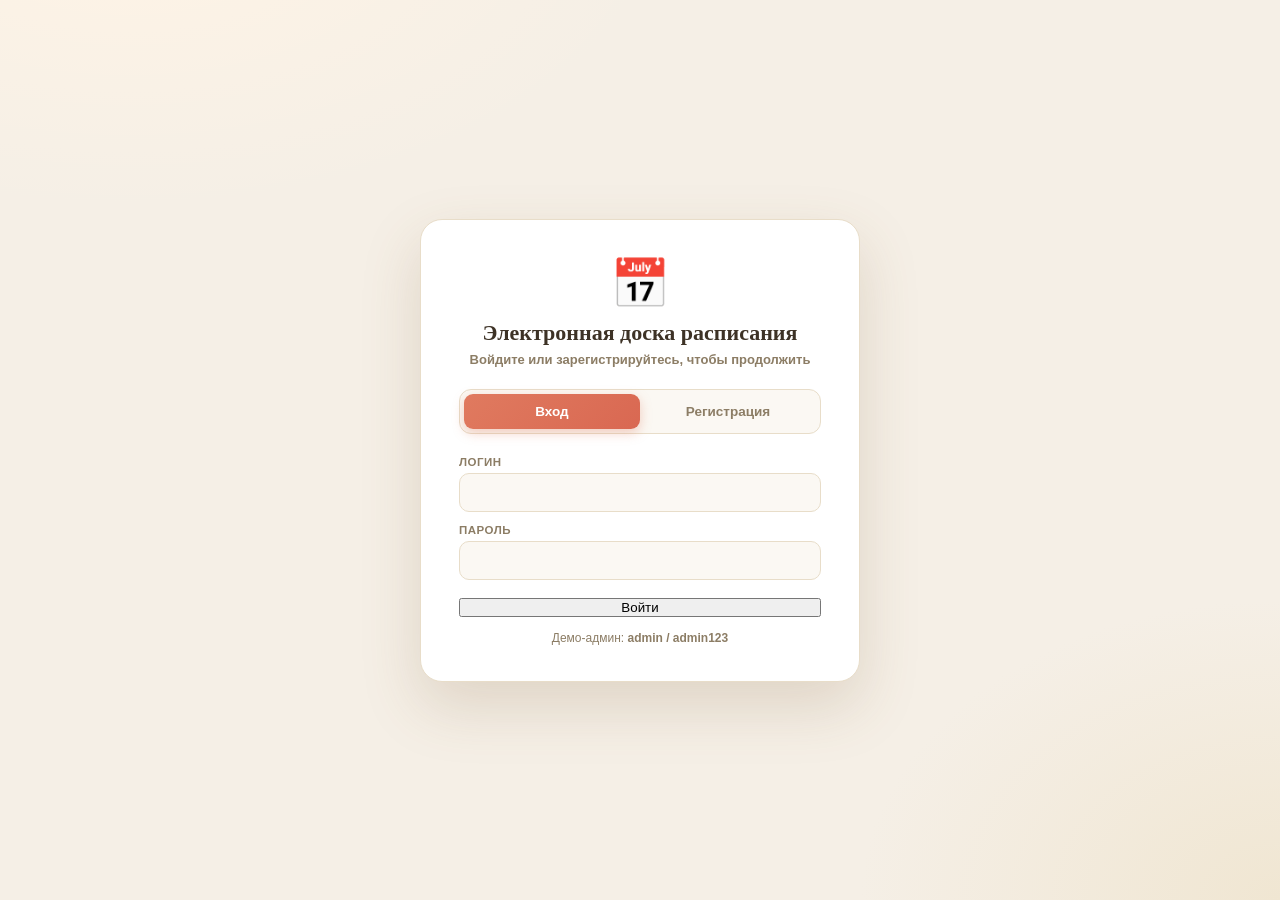
<file: templates/login.html>
<!DOCTYPE html>
<html lang="ru">
<head>
<meta charset="UTF-8">
<title>Вход — Расписание</title>
<link rel="stylesheet" href="/static/css/style.css">
<link rel="stylesheet" href="/static/css/admin.css">
</head>
<body class="auth-body">

<div class="auth-card">
    <div class="auth-logo">📅</div>
    <h1 class="auth-title">Электронная доска расписания</h1>
    <p class="auth-subtitle">Войдите или зарегистрируйтесь, чтобы продолжить</p>

    <div class="auth-tabs">
        <button class="auth-tab active" data-tab="login">Вход</button>
        <button class="auth-tab" data-tab="register">Регистрация</button>
    </div>

    <form id="form-login" class="auth-form">
        <label>Логин<input type="text" id="login-username" required autocomplete="username"></label>
        <label>Пароль<input type="password" id="login-password" required autocomplete="current-password"></label>
        <button type="submit" class="btn btn-primary btn-block">Войти</button>
        <p class="auth-hint">Демо-админ: <b>admin / admin123</b></p>
    </form>

    <form id="form-register" class="auth-form hidden">
        <label>ФИО<input type="text" id="reg-fullname" placeholder="Иванов Иван"></label>
        <label>Логин<input type="text" id="reg-username" required autocomplete="username"></label>
        <label>Пароль<input type="password" id="reg-password" required autocomplete="new-password" minlength="4"></label>
        <button type="submit" class="btn btn-primary btn-block">Зарегистрироваться</button>
        <p class="auth-hint">После регистрации вы получите роль «студент» — только просмотр расписания.</p>
    </form>

    <p id="auth-error" class="auth-error hidden"></p>
</div>

<script>
const tabs = document.querySelectorAll('.auth-tab');
const formLogin = document.getElementById('form-login');
const formReg = document.getElementById('form-register');
const errorEl = document.getElementById('auth-error');

tabs.forEach(t => t.addEventListener('click', () => {
    tabs.forEach(x => x.classList.remove('active'));
    t.classList.add('active');
    if (t.dataset.tab === 'login') {
        formLogin.classList.remove('hidden');
        formReg.classList.add('hidden');
    } else {
        formLogin.classList.add('hidden');
        formReg.classList.remove('hidden');
    }
    errorEl.classList.add('hidden');
}));

function showError(msg) {
    errorEl.textContent = msg;
    errorEl.classList.remove('hidden');
}

formLogin.addEventListener('submit', async e => {
    e.preventDefault();
    const body = {
        username: document.getElementById('login-username').value,
        password: document.getElementById('login-password').value
    };
    const res = await fetch('/login', {
        method: 'POST',
        headers: {'Content-Type': 'application/json'},
        body: JSON.stringify(body)
    });
    const data = await res.json().catch(() => ({}));
    if (!res.ok) { showError(data.error || 'Ошибка входа'); return; }
    window.location.href = data.role === 'admin' ? '/admin' : '/';
});

formReg.addEventListener('submit', async e => {
    e.preventDefault();
    const body = {
        username: document.getElementById('reg-username').value,
        password: document.getElementById('reg-password').value,
        full_name: document.getElementById('reg-fullname').value
    };
    const res = await fetch('/register', {
        method: 'POST',
        headers: {'Content-Type': 'application/json'},
        body: JSON.stringify(body)
    });
    const data = await res.json().catch(() => ({}));
    if (!res.ok) { showError(data.error || 'Ошибка регистрации'); return; }
    window.location.href = '/';
});
</script>
</body>
</html>
</file>
<file: static/css/style.css>
* { box-sizing: border-box; margin: 0; padding: 0; }

body {
    font-family: 'Segoe UI', Tahoma, sans-serif;
    background: #f4f6f8;
    color: #2c3e50;
    height: 100vh;
    display: flex;
    flex-direction: column;
}

header {
    background: #2c3e50;
    color: white;
    padding: 14px 24px;
    display: flex;
    justify-content: space-between;
    align-items: center;
    box-shadow: 0 2px 6px rgba(0,0,0,0.15);
}

header h1 { font-size: 20px; }

.controls button {
    background: #3498db;
    color: white;
    border: none;
    padding: 9px 14px;
    margin-left: 8px;
    border-radius: 6px;
    cursor: pointer;
    font-size: 14px;
    transition: background 0.2s;
}
.controls button:hover { background: #2980b9; }

main {
    flex: 1;
    display: flex;
    overflow: hidden;
}

#board-container {
    flex: 1;
    overflow: auto;
    padding: 16px;
}

#week-switch {
    margin-bottom: 12px;
}
.week-btn {
    padding: 8px 16px;
    margin-right: 6px;
    border: 1px solid #ccc;
    background: white;
    border-radius: 6px;
    cursor: pointer;
}
.week-btn.active { background: #3498db; color: white; border-color: #3498db; }

/* Таблица */
table.schedule {
    border-collapse: collapse;
    width: 100%;
    min-width: 900px;
    background: white;
    box-shadow: 0 2px 8px rgba(0,0,0,0.08);
    border-radius: 8px;
    overflow: hidden;
}

table.schedule th, table.schedule td {
    border: 1px solid #e1e6ea;
    padding: 6px;
    vertical-align: top;
}

table.schedule thead th {
    background: #34495e;
    color: white;
    font-size: 14px;
    text-align: center;
    padding: 10px 6px;
}

table.schedule .day-cell {
    background: #ecf0f1;
    font-weight: 600;
    text-align: center;
    writing-mode: horizontal-tb;
    width: 90px;
    font-size: 13px;
}

table.schedule .pair-cell {
    background: #f8f9fa;
    text-align: center;
    font-weight: 600;
    width: 70px;
    color: #7f8c8d;
}

.cell {
    min-height: 90px;
    min-width: 160px;
    background: #fdfdfd;
    border-radius: 6px;
    padding: 4px;
    transition: background 0.15s;
}
.cell.drag-over {
    background: #d6eaff;
    outline: 2px dashed #3498db;
}

/* Карточка занятия */
.card {
    background: white;
    border-left: 6px solid #3498db;
    border-radius: 6px;
    padding: 8px 10px;
    margin-bottom: 6px;
    box-shadow: 0 1px 4px rgba(0,0,0,0.12);
    cursor: grab;
    font-size: 12px;
    line-height: 1.35;
    transition: transform 0.1s, box-shadow 0.1s;
}
.card:hover { box-shadow: 0 3px 10px rgba(0,0,0,0.18); }
.card:active { cursor: grabbing; }

.card .teacher {
    font-weight: 700;
    font-size: 12.5px;
    color: #2c3e50;
    margin-bottom: 2px;
}
.card .subject {
    font-weight: 600;
    color: #34495e;
    margin-bottom: 4px;
}
.card .week-info {
    font-size: 11px;
    color: #555;
    margin-bottom: 2px;
}
.card .room {
    font-size: 11px;
    color: #888;
    margin-top: 3px;
    font-style: italic;
}

/* Боковая панель */
#sidebar {
    width: 300px;
    background: white;
    border-left: 1px solid #e1e6ea;
    overflow-y: auto;
    padding: 16px;
}
#sidebar h2 { font-size: 15px; margin-bottom: 10px; color: #34495e; }

.teacher-item {
    border: 1px solid #e1e6ea;
    border-radius: 8px;
    margin-bottom: 10px;
    overflow: hidden;
}
.teacher-header {
    padding: 10px;
    color: white;
    cursor: pointer;
    font-weight: 600;
    font-size: 13px;
    display: flex;
    justify-content: space-between;
    align-items: center;
}
.teacher-header:hover { filter: brightness(1.1); }

.subjects-list {
    display: none;
    padding: 6px 10px 10px;
    background: #fafbfc;
}
.subjects-list.open { display: block; }

.subject-card {
    padding: 8px 10px;
    margin: 5px 0;
    background: white;
    border: 1px solid #e1e6ea;
    border-radius: 6px;
    cursor: grab;
    font-size: 12.5px;
    transition: all 0.15s;
}
.subject-card:hover {
    border-color: #3498db;
    background: #eaf4fd;
}

/* Модальное окно */
.modal {
    position: fixed;
    inset: 0;
    background: rgba(0,0,0,0.5);
    display: flex;
    justify-content: center;
    align-items: center;
    z-index: 1000;
}
.modal.hidden { display: none; }

.modal-content {
    background: white;
    padding: 22px 26px;
    border-radius: 10px;
    width: 460px;
    max-height: 90vh;
    overflow-y: auto;
    box-shadow: 0 10px 30px rgba(0,0,0,0.3);
}
.modal-content h2 { margin-bottom: 16px; font-size: 18px; }

.modal-content form label {
    display: block;
    margin-bottom: 10px;
    font-size: 13px;
    font-weight: 600;
    color: #34495e;
}
.modal-content form select,
.modal-content form input {
    width: 100%;
    padding: 7px 9px;
    margin-top: 4px;
    border: 1px solid #ccc;
    border-radius: 5px;
    font-size: 13px;
}

.modal-actions {
    display: flex;
    justify-content: flex-end;
    gap: 8px;
    margin-top: 16px;
}
.modal-actions button {
    padding: 8px 16px;
    border: none;
    border-radius: 6px;
    cursor: pointer;
    font-size: 13px;
    background: #3498db;
    color: white;
}
.modal-actions button:hover { background: #2980b9; }
.modal-actions button.danger { background: #e74c3c; margin-right: auto; }
.modal-actions button.danger:hover { background: #c0392b; }
.modal-actions button.hidden { display: none; }

#stats-content table { width: 100%; border-collapse: collapse; font-size: 13px; }
#stats-content th, #stats-content td {
    border: 1px solid #e1e6ea;
    padding: 8px;
    text-align: left;
}
#stats-content th { background: #f0f3f6; }
.topbar {
    flex-shrink: 0;    
}
</file>
<file: static/css/admin.css>
/* ==========================================================
   АДМИН-ПАНЕЛЬ И АВТОРИЗАЦИЯ
   ========================================================== */

/* ---------- Страница входа / регистрации ---------- */
html, body.admin-body {
    height: 100%;
    overflow: hidden;
}
.auth-body {
    display: flex;
    align-items: center;
    justify-content: center;
    min-height: 100vh;
    background:
        radial-gradient(900px 500px at 10% -10%, #fff4e6 0%, transparent 60%),
        radial-gradient(700px 500px at 100% 100%, #f0e6d2 0%, transparent 60%),
        #f5efe6;
    font-family: 'Nunito', 'Segoe UI', sans-serif;
}

.auth-card {
    background: #fff;
    padding: 36px 38px;
    border-radius: 22px;
    box-shadow: 0 24px 60px rgba(120, 90, 50, 0.18);
    width: 100%;
    max-width: 440px;
    text-align: center;
    border: 1.5px solid #e8ddc9;
}

.auth-logo {
    font-size: 48px;
    margin-bottom: 8px;
}

.auth-title {
    font-family: 'Bitter', serif;
    font-size: 22px;
    color: #3d3226;
    margin-bottom: 6px;
    font-weight: 700;
}

.auth-subtitle {
    font-size: 13px;
    color: #8c7d65;
    margin-bottom: 22px;
    font-weight: 600;
}

.auth-tabs {
    display: flex;
    background: #fbf8f3;
    border-radius: 12px;
    padding: 4px;
    margin-bottom: 22px;
    border: 1.5px solid #e8ddc9;
}
.auth-tab {
    flex: 1;
    padding: 10px;
    border: none;
    background: transparent;
    border-radius: 9px;
    cursor: pointer;
    font-family: inherit;
    font-size: 13.5px;
    font-weight: 700;
    color: #8c7d65;
    transition: all 0.2s;
}
.auth-tab.active {
    background: linear-gradient(135deg, #e07a5f, #d96852);
    color: #fff;
    box-shadow: 0 4px 12px rgba(224, 122, 95, 0.35);
}

.auth-form label {
    display: block;
    text-align: left;
    font-size: 11.5px;
    font-weight: 800;
    color: #8c7d65;
    letter-spacing: 0.5px;
    text-transform: uppercase;
    margin-bottom: 12px;
}
.auth-form input {
    width: 100%;
    padding: 11px 13px;
    margin-top: 5px;
    background: #fbf8f3;
    border: 1.5px solid #e8ddc9;
    border-radius: 10px;
    color: #3d3226;
    font-family: inherit;
    font-size: 13.5px;
    font-weight: 600;
    outline: none;
    transition: all 0.15s;
}
.auth-form input:focus {
    border-color: #e07a5f;
    background: #fff;
    box-shadow: 0 0 0 4px rgba(224, 122, 95, 0.12);
}

.btn-block {
    width: 100%;
    justify-content: center;
    margin-top: 6px;
}

.auth-hint {
    margin-top: 14px;
    font-size: 12px;
    color: #8c7d65;
}
.auth-error {
    margin-top: 14px;
    padding: 10px 14px;
    background: #fff0f1;
    border: 1.5px solid #e35d6a;
    color: #b83a45;
    border-radius: 10px;
    font-size: 13px;
    font-weight: 600;
}
.auth-error.hidden { display: none; }

/* ---------- Админ-панель ---------- */
.admin-body {
    background: #f5efe6;
    min-height: 100vh;
    font-family: 'Nunito', 'Segoe UI', sans-serif;
    color: #3d3226;
}

/* ---------- Админ-панель ---------- */
.admin-body {
    background: #f5efe6;
    height: 100vh;
    overflow: hidden;
    font-family: 'Nunito', 'Segoe UI', sans-serif;
    color: #3d3226;
    display: flex;
    flex-direction: column;
}

.admin-main {
    display: grid;
    grid-template-columns: 240px 1fr;
    gap: 20px;
    padding: 22px;
    flex: 1;
    min-height: 0;
    overflow: hidden;
    max-width: 1400px;
    width: 100%;
    margin: 0 auto;
}

.admin-sidebar {
    background: #fff;
    border-radius: 16px;
    padding: 12px;
    box-shadow: 0 8px 22px rgba(120, 90, 50, 0.10);
    border: 1.5px solid #e8ddc9;
    height: fit-content;
    max-height: 100%;
    overflow-y: auto;
    display: flex;
    flex-direction: column;
    gap: 6px;
}

.admin-content {
    background: #fff;
    border-radius: 16px;
    padding: 26px 28px;
    box-shadow: 0 8px 22px rgba(120, 90, 50, 0.10);
    border: 1.5px solid #e8ddc9;
    min-height: 0;
    overflow-y: auto;
    display: flex;
    flex-direction: column;
}

.admin-section {
    display: none;
}
.admin-section.active {
    display: flex;
    flex-direction: column;
    flex: 1;
    min-height: 0;
}
.admin-section h2 {
    font-family: 'Bitter', serif;
    font-size: 22px;
    margin-bottom: 18px;
    color: #3d3226;
    flex-shrink: 0;
}

.admin-nav-btn {
    padding: 12px 16px;
    border: none;
    background: transparent;
    border-radius: 10px;
    cursor: pointer;
    font-family: inherit;
    font-size: 14px;
    font-weight: 700;
    color: #8c7d65;
    text-align: left;
    transition: all 0.15s;
}
.admin-nav-btn:hover {
    background: #fbf8f3;
    color: #3d3226;
}
.admin-nav-btn.active {
    background: linear-gradient(135deg, #e07a5f, #d96852);
    color: #fff;
    box-shadow: 0 4px 12px rgba(224, 122, 95, 0.35);
}


.admin-section { display: none; }
.admin-section.active { display: block; }
.admin-section h2 {
    font-family: 'Bitter', serif;
    font-size: 22px;
    margin-bottom: 18px;
    color: #3d3226;
}

.admin-hint {
    background: #fbf8f3;
    border: 1.5px solid #e8ddc9;
    border-radius: 10px;
    padding: 12px 16px;
    font-size: 13px;
    color: #8c7d65;
    margin-bottom: 18px;
    font-weight: 600;
}

.admin-form {
    display: grid;
    grid-template-columns: repeat(auto-fit, minmax(180px, 1fr));
    gap: 12px;
    padding: 18px;
    background: #fbf8f3;
    border-radius: 14px;
    border: 1.5px solid #e8ddc9;
    margin-bottom: 16px;
    align-items: end;
    flex-shrink: 0;
}ы
.admin-form input,
.admin-form select {
    padding: 10px 12px;
    background: #fff;
    border: 1.5px solid #e8ddc9;
    border-radius: 10px;
    font-family: inherit;
    font-size: 13.5px;
    font-weight: 600;
    color: #3d3226;
    outline: none;
    transition: all 0.15s;
    width: 100%;
}
.admin-form input:focus,
.admin-form select:focus {
    border-color: #e07a5f;
    box-shadow: 0 0 0 4px rgba(224, 122, 95, 0.12);
}
.admin-form input[type="color"] {
    padding: 4px;
    height: 42px;
    cursor: pointer;
}
.admin-form .checkbox-list {
    grid-column: 1 / -1;
    display: flex;
    flex-wrap: wrap;
    gap: 8px;
    padding: 10px;
    background: #fff;
    border: 1.5px solid #e8ddc9;
    border-radius: 10px;
    max-height: 150px;
    overflow-y: auto;
}
.admin-form .checkbox-list label {
    display: flex;
    align-items: center;
    gap: 6px;
    padding: 6px 10px;
    background: #fbf8f3;
    border-radius: 8px;
    font-size: 12.5px;
    font-weight: 600;
    cursor: pointer;
    user-select: none;
    color: #3d3226;
    text-transform: none;
    letter-spacing: 0;
    margin-bottom: 0;
}
.admin-form .checkbox-list input[type="checkbox"] {
    width: auto;
    margin: 0;
    cursor: pointer;
}

.admin-list {
    display: flex;
    flex-direction: column;
    gap: 8px;
    flex: 1;
    min-height: 0;
    overflow-y: auto;
    padding-right: 6px;
    margin-top: 8px;
}
.admin-item {
    display: flex;
    align-items: center;
    justify-content: space-between;
    padding: 12px 16px;
    background: #fbf8f3;
    border: 1.5px solid #e8ddc9;
    border-radius: 12px;
    gap: 12px;
    transition: all 0.15s;
}
.admin-item:hover {
    border-color: #e07a5f;
    background: #fff;
    box-shadow: 0 4px 12px rgba(224, 122, 95, 0.1);
}
.admin-item-info { flex: 1; }
.admin-item-title {
    font-weight: 800;
    font-size: 14px;
    color: #3d3226;
    margin-bottom: 3px;
}
.admin-item-sub {
    font-size: 12.5px;
    color: #8c7d65;
    font-weight: 600;
}
.admin-item-actions {
    display: flex;
    gap: 6px;
}
.admin-item-actions button {
    padding: 7px 12px;
    border: none;
    border-radius: 8px;
    cursor: pointer;
    font-family: inherit;
    font-size: 12px;
    font-weight: 700;
    transition: all 0.15s;
}
.admin-item-actions .edit {
    background: #f2cc8f;
    color: #3d3226;
}
.admin-item-actions .edit:hover { background: #eec169; }
.admin-item-actions .del {
    background: #e35d6a;
    color: #fff;
}
.admin-item-actions .del:hover { background: #c94450; }

.user-chip {
    padding: 8px 14px;
    background: rgba(255,255,255,0.15);
    border-radius: 20px;
    font-size: 12.5px;
    font-weight: 700;
    color: #fff;
    margin-right: 8px;
}

/* Toast (общий) */
.toast {
    position: fixed;
    bottom: 32px;
    left: 50%;
    transform: translateX(-50%) translateY(20px);
    background: #fff;
    color: #3d3226;
    padding: 14px 24px;
    border: 1.5px solid #e8ddc9;
    border-radius: 14px;
    font-size: 13.5px;
    font-weight: 700;
    z-index: 2000;
    opacity: 0;
    transition: all 0.3s cubic-bezier(0.34, 1.56, 0.64, 1);
    pointer-events: none;
    max-width: 80vw;
    box-shadow: 0 16px 40px rgba(60, 45, 30, 0.22);
}
.toast.show { opacity: 1; transform: translateX(-50%) translateY(0); }
.toast.error { border-color: #e35d6a; background: #fff0f1; color: #b83a45; }
.toast.success { border-color: #81b29a; background: #f0f8f4; color: #4d8068; }
.toast.hidden { display: none; }

.hidden { display: none !important; }
</file>
